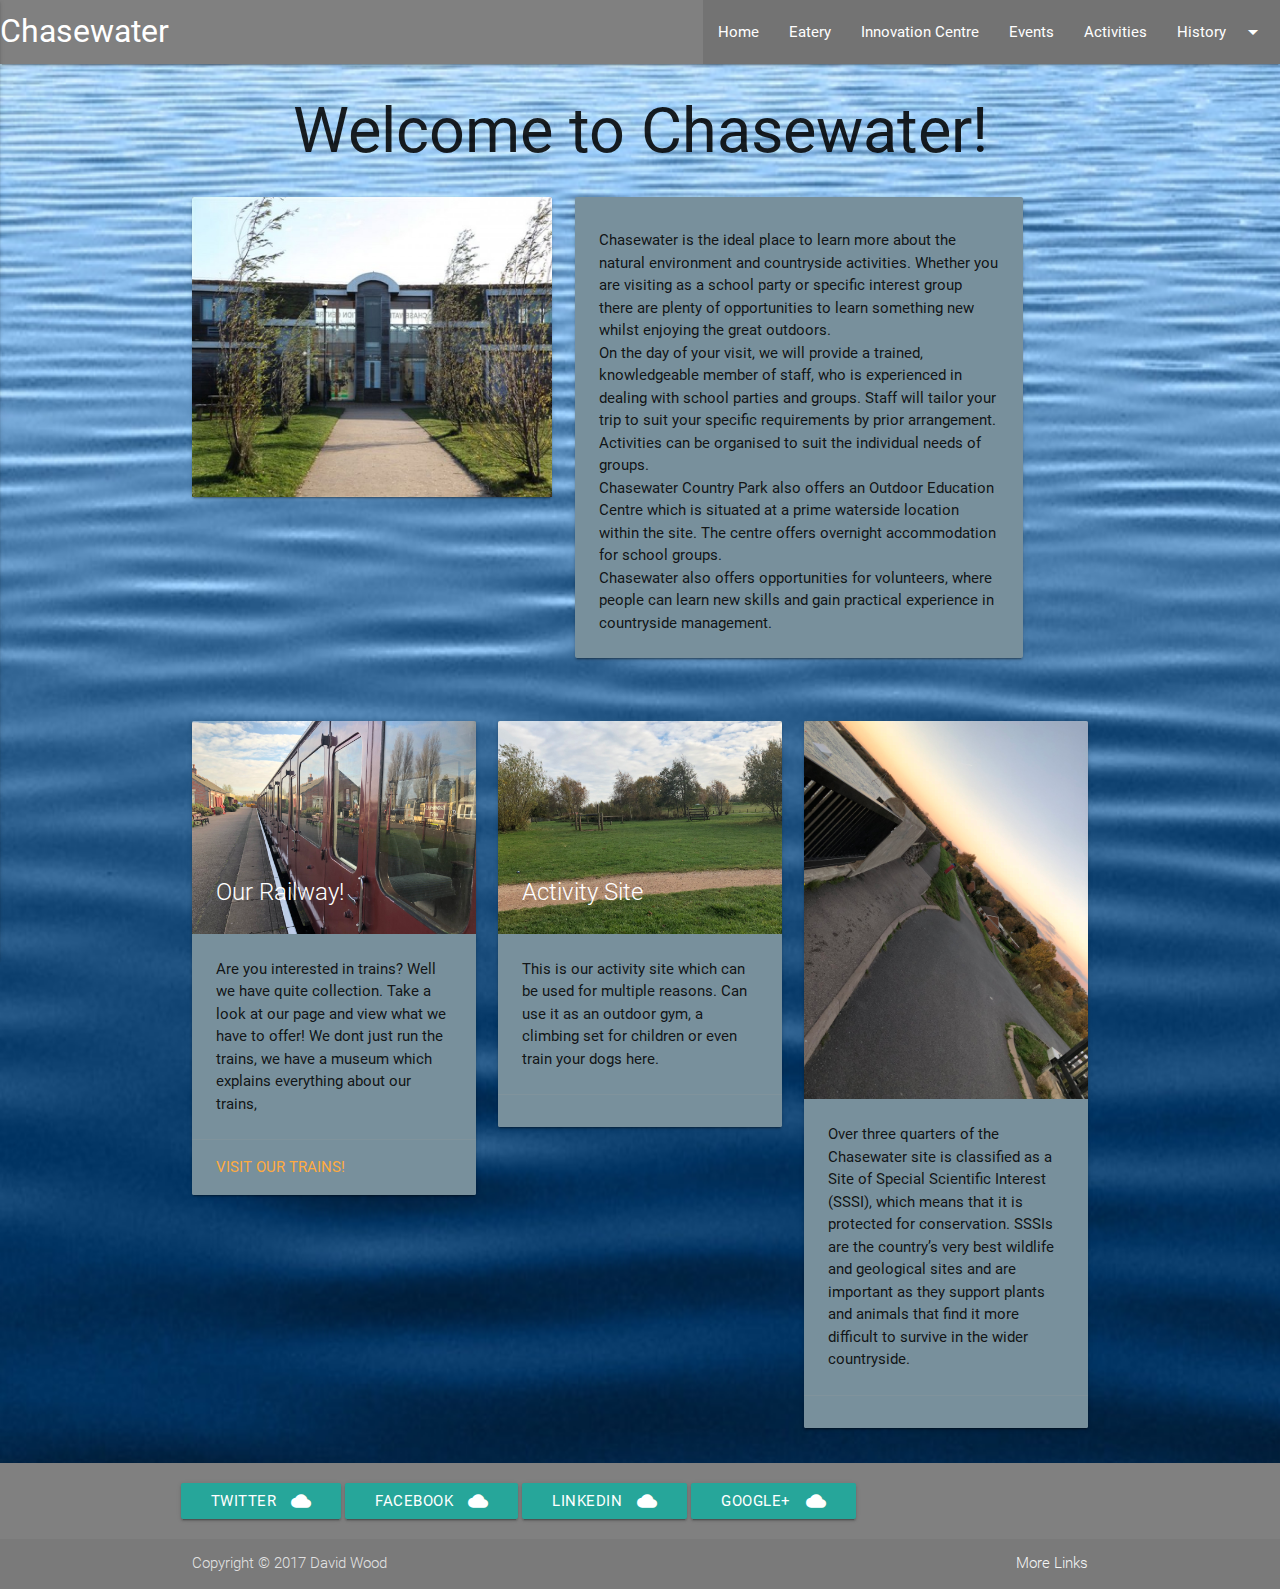
<file: index.html>
<!DOCTYPE html>
  <html>
    <head>
      <!--Import Google Icon Font-->
      <link href="https://fonts.googleapis.com/icon?family=Material+Icons" rel="stylesheet">
      <!--Import materialize.css-->
      <link type="text/css" rel="stylesheet" href="css/materialize.min.css"  media="screen,projection"/>
           <!--Import jQuery before materialize.js-->
      <script type="text/javascript" src="https://code.jquery.com/jquery-3.2.1.min.js"></script>
      <script type="text/javascript" src="js/materialize.min.js"></script>

      <!--Let browser know website is optimized for mobile-->
      <meta name="viewport" content="width=device-width, initial-scale=1.0"/>
    </head>
      
      <!--nav bar-->
      <div class="navbar-static">
      <nav>
    <div class="nav-wrapper" style="background-color: grey">
      <a href="#" class="brand-logo">Chasewater</a>
    <a href="#" data-activates="mobile-demo" class="button-collapse"><i class="material-icons">menu</i></a>
      <ul id="nav-mobile" class="right hide-on-med-and-down">
        <li class="active"><a href="index.html">Home</a></li>
        <li class="active"><a href="Eatery.html">Eatery</a></li>
        <li class="active"><a href="innoCentre.html">Innovation Centre</a></li>
        <li class="active"><a href="events.html">Events</a></li>
        <li class="active"><a href="activites.html">Activities</a></li>
                <li class="active"><a class="dropdown-button" data-activates="dropdown">History<i class="material-icons right">arrow_drop_down</i></a></li>
                <ul id="dropdown" class="dropdown-content">
                <li><a href="Mining.html">Mining Heritage</a></li>
                <li class="divider"></li>
                <li><a href="canals.html">Canals</a></li>
                <li class="divider"></li>
                <li><a href="Railway.html">Railway</a></li>
                </ul>
      </ul>
        
        <ul class="side-nav" id="mobile-demo">
        <li class="active"><a href="index.html">Home</a></li>
        <li class="active"><a href="Eatery.html">Eatery</a></li>
        <li class="active"><a href="innoCentre.html">Innovation Centre</a></li>
        <li class="active"><a href="events.html">Events</a></li>
        <li class="active"><a href="activites.html">Activities</a></li>
                <li class="active"><a class="dropdown-button" data-activates="dropdown1">History<i class="material-icons right">arrow_drop_down</i></a></li>
                <ul id="dropdown1" class="dropdown-content">
                <li><a href="Mining.html">Mining Heritage</a></li>
                <li class="divider"></li>
                <li><a href="canals.html">Canals</a></li>
                <li class="divider"></li>
                <li><a href="Railway.html">Railway</a></li>
                </ul>
      </ul>
    </div>        
  </nav>
 </div>     
         <style> 
      
         body { background-image: url(assets/Background.png);
                background-size: 2300px 1500px;
                background-repeat: no-repeat;
                background-attachment: fixed;
         }
      
      </style>
      
      <!--nav bar end-->
      

    <body>
        <div class="container"> 
        <title> Chasewater </title>
        <h1 class="center-align"> Welcome to Chasewater!</h1>
            
            <!-- image card 0-->
        <div class="row">
        <div class="col s6 m5">
          <div class="card blue-grey lighten-1">
            <div class="card-image">
              <img src="assets/inocentre.jpg" width="250" height="300">
            </div>
          </div>
        </div>
            
        <div class="row">
            <div class="col s6">
                <div class="card blue-grey lighten-1">
                    <div class="card-content">
                        <span class="card-title"></span>
                        <p>Chasewater is the ideal place to learn more about the natural environment and countryside activities. Whether you are visiting as a school party or specific interest group there are plenty of opportunities to learn something new whilst enjoying the great outdoors.
                        <br>
                        On the day of your visit, we will provide a trained, knowledgeable member of staff, who is experienced in dealing with school parties and groups. Staff will tailor your trip to suit your specific requirements by prior arrangement. Activities can be organised to suit the individual needs of groups.
                        <br>
                        Chasewater Country Park also offers an Outdoor Education Centre which is situated at a prime waterside location within the site. The centre offers overnight accommodation for school groups.
                        <br>
                        Chasewater also offers opportunities for volunteers, where people can learn new skills and gain practical experience in countryside management.</p>
                    </div>
                </div>
            </div>    
        </div>
            
      </div>
            
        <!-- image card 1 -->
        <div class="row">
        <div class="col m4">
          <div class="card blue-grey lighten-1">
            <div class="card-image">
              <img src="assets/Train1.jpg">
              <span class="card-title">Our Railway!</span>
            </div>
            <div class="card-content">
              <p>Are you interested in trains? Well we have quite collection. Take a look at our page and view what we have to offer! We dont just run the trains, we have a museum which explains everything about our trains,</p>
            </div>
            <div class="card-action">
              <a href="Railway.html">Visit our trains!</a>
            </div>
          </div>
        </div>
      
            
    <!-- image card 2 -->
        
        <div class="col m4">
          <div class="card blue-grey lighten-1">
            <div class="card-image">
              <img src="assets/ActivitySet.jpg">
              <span class="card-title">Activity Site</span>
            </div>
            <div class="card-content">
              <p>This is our activity site which can be used for multiple reasons. Can use it as an outdoor gym, a climbing set for children or even train your dogs here.</p>
            </div>
            <div class="card-action">
            </div>
          </div>
        </div>
            
            <!-- image card 3 -->
        
        <div class="col m4">
          <div class="card blue-grey lighten-1">
            <div class="card-image">
              <img src="assets/CWStretch.jpg">
            </div>
            <div class="card-content">
              <p>Over three quarters of the Chasewater site is classified as a Site of Special Scientific Interest (SSSI), which means that it is protected for conservation. SSSIs are the country’s very best wildlife and geological sites and are important as they support plants and animals that find it more difficult to survive in the wider countryside.</p>
            </div>
            <div class="card-action">
            </div>
          </div>
        </div>
        
      </div>
        
    </div>
    </body>
      
    <!-- JS for side nav -->
      <script>
        $(document).ready(function(){
            $('.button-collapse').sideNav({
                draggable: true
            ,});
        });
    </script>
      
      <!--footer-->
      <footer class="page-footer" style="background-color: grey">
          <div class="container">
            <div class="row">
                <!--twiiter-->
                <a class="waves-effect waves-light btn" href="https://www.twitter.com" target="_blank"><i class="material-icons right">cloud</i>Twitter</a>
                <a class="waves-effect waves-light btn" href="https://www.facebook.com" target="_blank"><i class="material-icons right">cloud</i>Facebook</a>
                <a class="waves-effect waves-light btn" href="https://www.linkedin.com" target="_blank"><i class="material-icons right">cloud</i>LinkedIn</a>
                <a class="waves-effect waves-light btn" href="https://www.google.com" target="_blank"><i class="material-icons right">cloud</i>Google+</a>
            </div>
          </div>
          <div class="footer-copyright">
            <div class="container">
            Copyright © 2017 David Wood
            <a class="grey-text text-lighten-4 right" href="#!">More Links</a>
            </div>
          </div>
        </footer>
      
          </html>
</file>
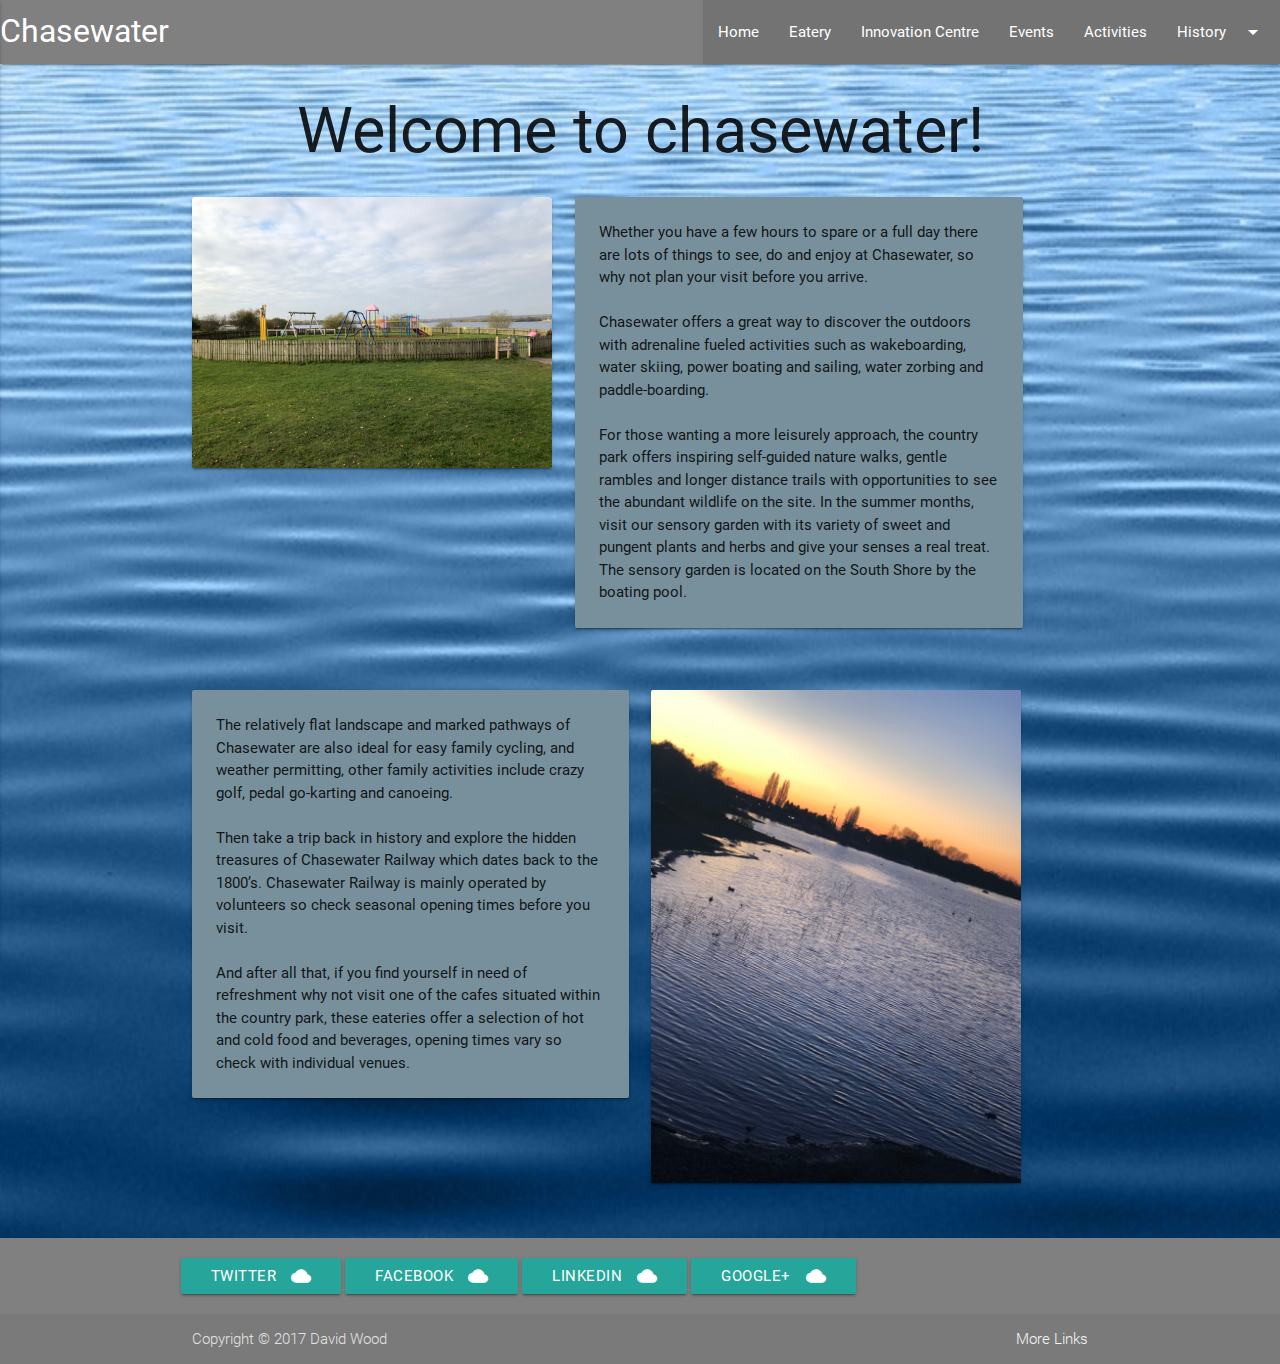
<file: activites.html>
<!DOCTYPE html>
  <html>
    <head>
      <!--Import Google Icon Font-->
      <link href="https://fonts.googleapis.com/icon?family=Material+Icons" rel="stylesheet">
      <!--Import materialize.css-->
      <link type="text/css" rel="stylesheet" href="css/materialize.min.css"  media="screen,projection"/>

      <!--Let browser know website is optimized for mobile-->
      <meta name="viewport" content="width=device-width, initial-scale=1.0"/>
    </head>
      
      <!--nav bar-->
      <div class="navbar-static">
      <nav>
    <div class="nav-wrapper" style="background-color: grey">
      <a href="#" class="brand-logo">Chasewater</a>
    <a href="#" data-activates="mobile-demo" class="button-collapse"><i class="material-icons">menu</i></a>
      <ul id="nav-mobile" class="right hide-on-med-and-down">
        <li class="active"><a href="index.html">Home</a></li>
        <li class="active"><a href="Eatery.html">Eatery</a></li>
        <li class="active"><a href="innoCentre.html">Innovation Centre</a></li>
        <li class="active"><a href="events.html">Events</a></li>
        <li class="active"><a href="activites.html">Activities</a></li>
                <li class="active"><a class="dropdown-button" data-activates="dropdown">History<i class="material-icons right">arrow_drop_down</i></a></li>
                <ul id="dropdown" class="dropdown-content">
                <li><a href="Mining.html">Mining Heritage</a></li>
                <li class="divider"></li>
                <li><a href="canals.html">Canals</a></li>
                <li class="divider"></li>
                <li><a href="Railway.html">Railway</a></li>
                </ul>
      </ul>
        
        <ul class="side-nav" id="mobile-demo">
        <li class="active"><a href="index.html">Home</a></li>
        <li class="active"><a href="Eatery.html">Eatery</a></li>
        <li class="active"><a href="innoCentre.html">Innovation Centre</a></li>
        <li class="active"><a href="events.html">Events</a></li>
        <li class="active"><a href="activites.html">Activities</a></li>
                <li class="active"><a class="dropdown-button" data-activates="dropdown1">History<i class="material-icons right">arrow_drop_down</i></a></li>
                <ul id="dropdown1" class="dropdown-content">
                <li><a href="Mining.html">Mining Heritage</a></li>
                <li class="divider"></li>
                <li><a href="canals.html">Canals</a></li>
                <li class="divider"></li>
                <li><a href="Railway.html">Railway</a></li>
                </ul>
      </ul>
    </div>        
  </nav>
 </div>
      
      <!--nav bar end-->
      
    <style> 
      
         body { background-image: url(assets/Background.png);
                background-size: 2300px 1500px;
                background-repeat: no-repeat;
                background-attachment: fixed;
         }
      
      </style>          



    <body>
        <div class="container"> 
      <!--Import jQuery before materialize.js-->
      <script type="text/javascript" src="https://code.jquery.com/jquery-3.2.1.min.js"></script>
      <script type="text/javascript" src="js/materialize.min.js"></script>
        <title> Chasewater </title>
        <h1 class="center-align"> Welcome to chasewater!</h1>
        <!-- card 1 -->
        <div class="row">
        <div class="col s5 m5">
          <div class="card blue-grey lighten-1">
            <div class="card-image">
              <img src="assets/Park.jpg">
            </div>
          </div>
        </div>
            
        <div class="row">
            <div class="col s6">
                <div class="card blue-grey lighten-1">
                    <div class="card-content">
                        <p>Whether you have a few hours to spare or a full day there are lots of things to see, do and enjoy at Chasewater, so why not plan your visit before you arrive.
                        <br>
                        <br>
                        Chasewater offers a great way to discover the outdoors with adrenaline fueled activities such as wakeboarding, water skiing, power boating and sailing, water zorbing and paddle-boarding.
                        <br>
                        <br>
                        For those wanting a more leisurely approach, the country park offers inspiring self-guided nature walks, gentle rambles and longer distance trails with opportunities to see the abundant wildlife on the site. In the summer months, visit our sensory garden with its variety of sweet and pungent plants and herbs and give your senses a real treat. The sensory garden is located on the South Shore by the boating pool.</p>
                    </div>
                </div>
            </div>    
        </div>
            
      </div>
        
    <!-- card 2 -->
        <div class="row">
            <div class="col s6">
                <div class="card blue-grey lighten-1">
                    <div class="card-content">
                        <p>The relatively flat landscape and marked pathways of Chasewater are also ideal for easy family cycling, and weather permitting, other family activities include crazy golf, pedal go-karting and canoeing.
                        <br>
                        <br>
                        Then take a trip back in history and explore the hidden treasures of Chasewater Railway which dates back to the 1800’s. Chasewater Railway is mainly operated by volunteers so check seasonal opening times before you visit.
                        <br>
                        <br>
                        And after all that, if you find yourself in need of refreshment why not visit one of the cafes situated within the country park, these eateries offer a selection of hot and cold food and beverages, opening times vary so check  with individual venues.</p>
                    </div>
                </div>
            </div>   
            <div class="row">
                    <div class="col s5 m5">
                        <div class="card blue-grey lighten-1">
                            <div class="card-image">
                                <img src="assets/Mainp.jpg">
                            </div>
                        </div>
                    </div>
            </div>
            
      </div>
        
    </div>
    </body>
          <!-- JS for side nav -->
      <script>
        $(document).ready(function(){
            $('.button-collapse').sideNav({
                draggable: true
            ,});
        });
    </script>
      
         <!--footer-->
      <footer class="page-footer" style="background-color: grey">
          <div class="container">
            <div class="row">
                <!--twiiter-->
                <a class="waves-effect waves-light btn" href="www.twitter.com" target="_blank"><i class="material-icons right">cloud</i>Twitter</a>
                <a class="waves-effect waves-light btn" href="www.twitter.com" target="_blank"><i class="material-icons right">cloud</i>Facebook</a>
                <a class="waves-effect waves-light btn" href="www.twitter.com" target="_blank"><i class="material-icons right">cloud</i>LinkedIn</a>
                <a class="waves-effect waves-light btn" href="www.twitter.com" target="_blank"><i class="material-icons right">cloud</i>Google+</a>
            </div>
          </div>
          <div class="footer-copyright">
            <div class="container">
            Copyright © 2017 David Wood
            <a class="grey-text text-lighten-4 right" href="#!">More Links</a>
            </div>
          </div>
        </footer>
      
          </html>
</file>
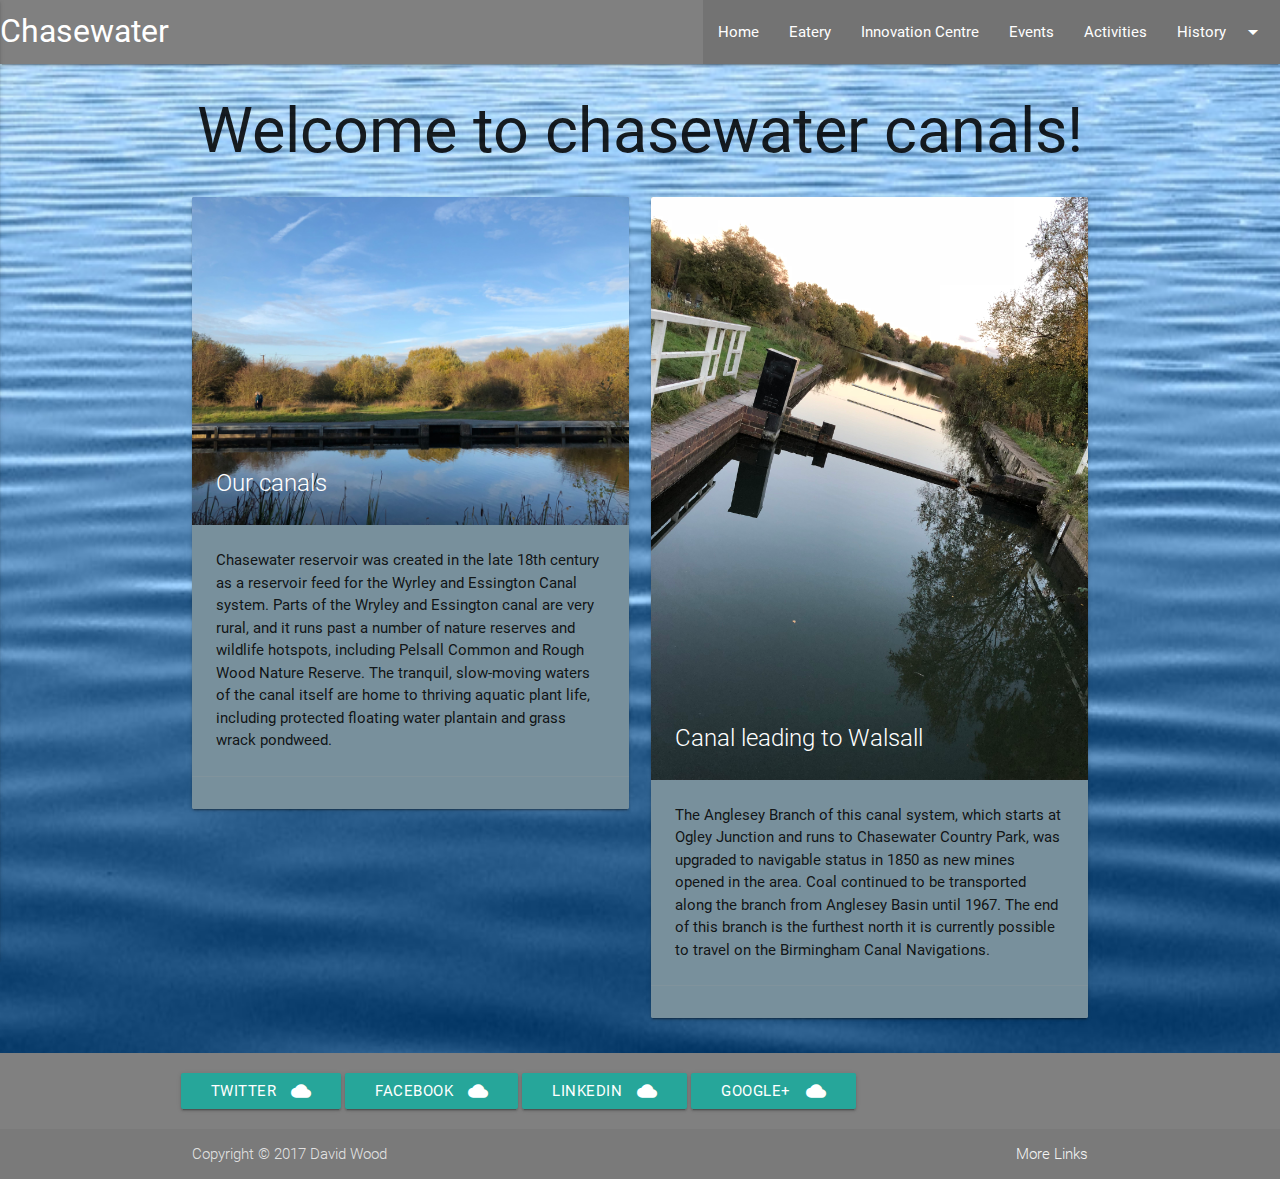
<file: canals.html>
<!DOCTYPE html>
  <html>
    <head>
      <!--Import Google Icon Font-->
      <link href="https://fonts.googleapis.com/icon?family=Material+Icons" rel="stylesheet">
      <!--Import materialize.css-->
      <link type="text/css" rel="stylesheet" href="css/materialize.min.css"  media="screen,projection"/>

      <!--Let browser know website is optimized for mobile-->
      <meta name="viewport" content="width=device-width, initial-scale=1.0"/>
    </head>
      
      <!--nav bar-->
      <div class="navbar-static">
      <nav>
    <div class="nav-wrapper" style="background-color: grey">
      <a href="#" class="brand-logo">Chasewater</a>
    <a href="#" data-activates="mobile-demo" class="button-collapse"><i class="material-icons">menu</i></a>
      <ul id="nav-mobile" class="right hide-on-med-and-down">
        <li class="active"><a href="index.html">Home</a></li>
        <li class="active"><a href="Eatery.html">Eatery</a></li>
        <li class="active"><a href="innoCentre.html">Innovation Centre</a></li>
        <li class="active"><a href="events.html">Events</a></li>
        <li class="active"><a href="activites.html">Activities</a></li>
                <li class="active"><a class="dropdown-button" data-activates="dropdown">History<i class="material-icons right">arrow_drop_down</i></a></li>
                <ul id="dropdown" class="dropdown-content">
                <li><a href="Mining.html">Mining Heritage</a></li>
                <li class="divider"></li>
                <li><a href="canals.html">Canals</a></li>
                <li class="divider"></li>
                <li><a href="Railway.html">Railway</a></li>
                </ul>
      </ul>
        
        <ul class="side-nav" id="mobile-demo">
        <li class="active"><a href="index.html">Home</a></li>
        <li class="active"><a href="Eatery.html">Eatery</a></li>
        <li class="active"><a href="innoCentre.html">Innovation Centre</a></li>
        <li class="active"><a href="events.html">Events</a></li>
        <li class="active"><a href="activites.html">Activities</a></li>
                <li class="active"><a class="dropdown-button" data-activates="dropdown1">History<i class="material-icons right">arrow_drop_down</i></a></li>
                <ul id="dropdown1" class="dropdown-content">
                <li><a href="Mining.html">Mining Heritage</a></li>
                <li class="divider"></li>
                <li><a href="canals.html">Canals</a></li>
                <li class="divider"></li>
                <li><a href="Railway.html">Railway</a></li>
                </ul>
      </ul>
    </div>        
  </nav>
 </div>
      
      
      <!--nav bar end-->
      
    <style> 
      
         body { background-image: url(assets/Background.png);
                background-size: 2300px 1500px;
                background-repeat: no-repeat;
                background-attachment: fixed;
         }
      
      </style>
          
          
    <body>
        <div class="container"> 
      <!--Import jQuery before materialize.js-->
      <script type="text/javascript" src="https://code.jquery.com/jquery-3.2.1.min.js"></script>
      <script type="text/javascript" src="js/materialize.min.js"></script>
        <title> Chasewater </title>
        <h1 class="center-align"> Welcome to chasewater canals!</h1>
        <!-- image card 1 -->
        <div class="row">
        <div class="col m6">
          <div class="card blue-grey lighten-1">
            <div class="card-image">
              <img src="assets/Canal6.jpg">
              <span class="card-title">Our canals</span>
            </div>
            <div class="card-content">
              <p>Chasewater reservoir was created in the late 18th century as a reservoir feed for the Wyrley and Essington Canal system. Parts of the Wryley and Essington canal are very rural, and it runs past a number of nature reserves and wildlife hotspots, including Pelsall Common and Rough Wood Nature Reserve. The tranquil, slow-moving waters of the canal itself are home to thriving aquatic plant life, including protected floating water plantain and grass wrack pondweed.
                </p>
            </div>
            <div class="card-action">
            </div>
          </div>
        </div>
      
            
    <!-- image card 2 -->
        
        <div class="col m6">
          <div class="card blue-grey lighten-1">
            <div class="card-image">
              <img src="assets/Canal%203.jpg">
              <span class="card-title">Canal leading to Walsall</span>
            </div>
            <div class="card-content">
              <p>The  Anglesey Branch of this canal system, which starts at Ogley Junction and runs to Chasewater Country Park, was upgraded to navigable status in 1850 as new mines opened in the area. Coal continued to be transported along the branch from Anglesey Basin until 1967. The end of this branch is the furthest north it is currently possible to travel on the Birmingham Canal Navigations.</p>
            </div>
            <div class="card-action">
            </div>
          </div>
        </div>
      </div>
        
    </div>
    </body>
          <!-- JS for side nav -->
      <script>
        $(document).ready(function(){
            $('.button-collapse').sideNav({
                draggable: true
            ,});
        });
    </script>
      
   <!--footer-->
      <footer class="page-footer" style="background-color: grey">
          <div class="container">
            <div class="row">
                <!--twiiter-->
                <a class="waves-effect waves-light btn" href="www.twitter.com" target="_blank"><i class="material-icons right">cloud</i>Twitter</a>
                <a class="waves-effect waves-light btn" href="www.twitter.com" target="_blank"><i class="material-icons right">cloud</i>Facebook</a>
                <a class="waves-effect waves-light btn" href="www.twitter.com" target="_blank"><i class="material-icons right">cloud</i>LinkedIn</a>
                <a class="waves-effect waves-light btn" href="www.twitter.com" target="_blank"><i class="material-icons right">cloud</i>Google+</a>
            </div>
          </div>
          <div class="footer-copyright">
            <div class="container">
            Copyright © 2017 David Wood
            <a class="grey-text text-lighten-4 right" href="#!">More Links</a>
            </div>
          </div>
        </footer>
      
          </html>
</file>
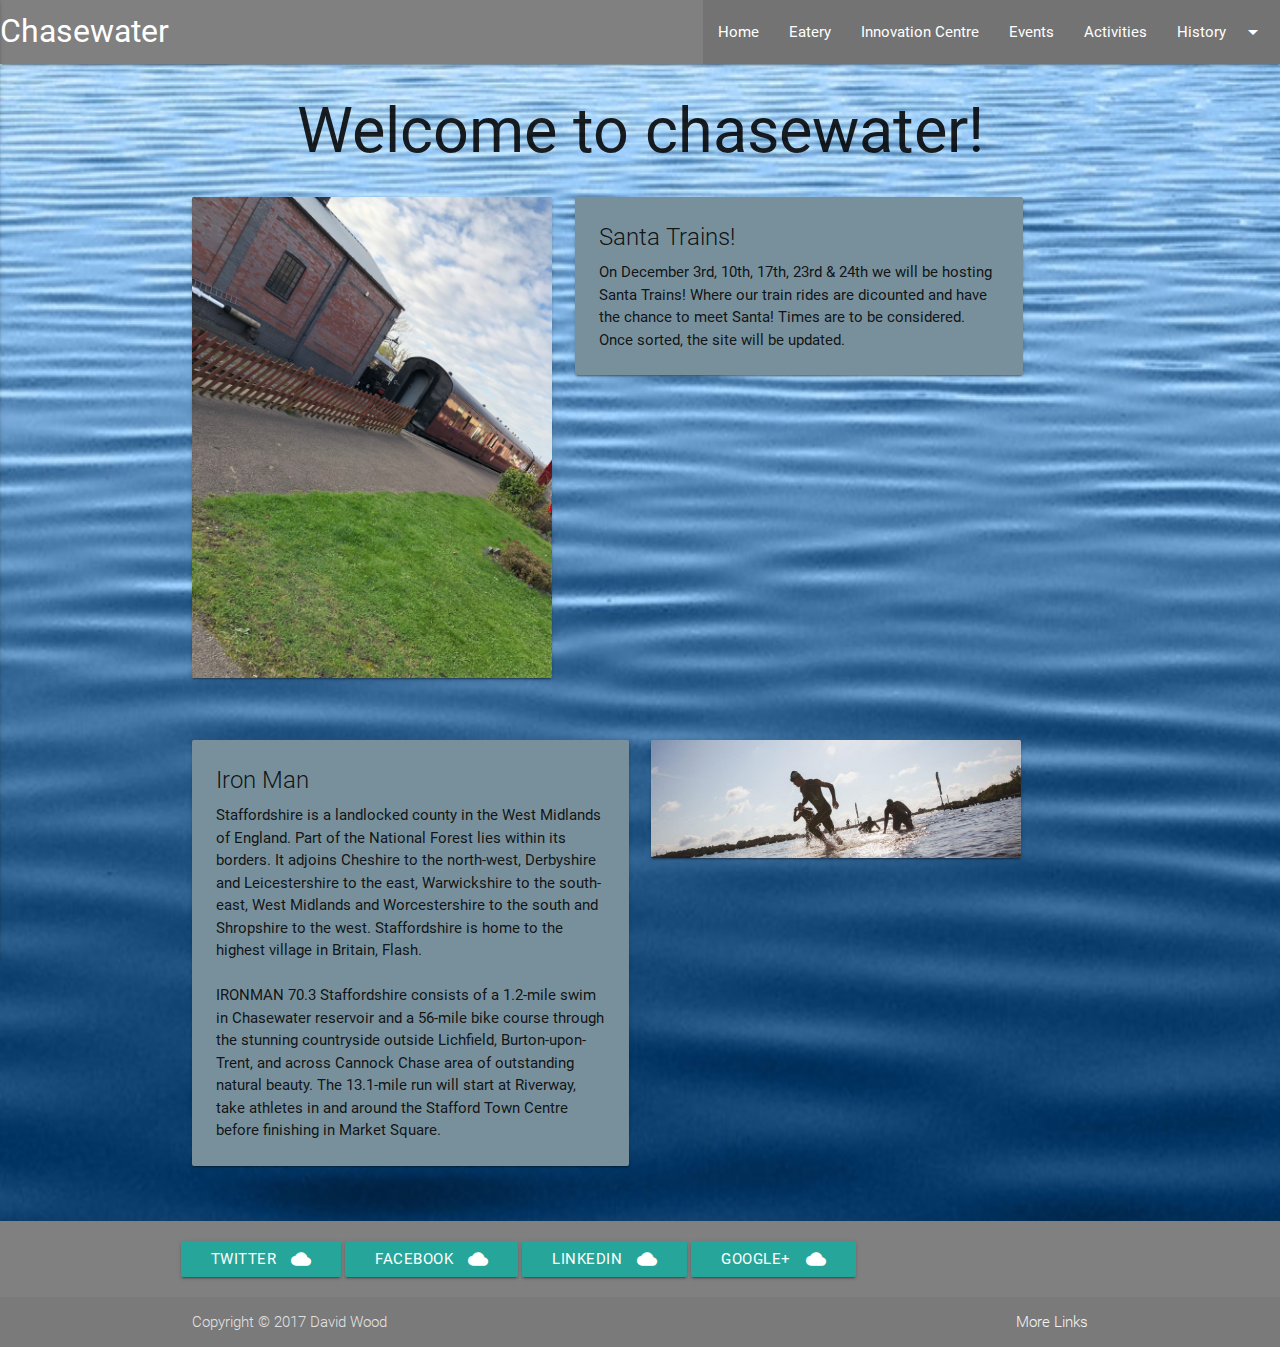
<file: events.html>
<!DOCTYPE html>
  <html>
    <head>
      <!--Import Google Icon Font-->
      <link href="https://fonts.googleapis.com/icon?family=Material+Icons" rel="stylesheet">
      <!--Import materialize.css-->
      <link type="text/css" rel="stylesheet" href="css/materialize.min.css"  media="screen,projection"/>

      <!--Let browser know website is optimized for mobile-->
      <meta name="viewport" content="width=device-width, initial-scale=1.0"/>
    </head>
      
      <!--nav bar-->
      <div class="navbar-static">
      <nav>
    <div class="nav-wrapper" style="background-color: grey">
      <a href="#" class="brand-logo">Chasewater</a>
    <a href="#" data-activates="mobile-demo" class="button-collapse"><i class="material-icons">menu</i></a>
      <ul id="nav-mobile" class="right hide-on-med-and-down">
        <li class="active"><a href="index.html">Home</a></li>
        <li class="active"><a href="Eatery.html">Eatery</a></li>
        <li class="active"><a href="innoCentre.html">Innovation Centre</a></li>
        <li class="active"><a href="events.html">Events</a></li>
        <li class="active"><a href="activites.html">Activities</a></li>
                <li class="active"><a class="dropdown-button" data-activates="dropdown">History<i class="material-icons right">arrow_drop_down</i></a></li>
                <ul id="dropdown" class="dropdown-content">
                <li><a href="Mining.html">Mining Heritage</a></li>
                <li class="divider"></li>
                <li><a href="canals.html">Canals</a></li>
                <li class="divider"></li>
                <li><a href="Railway.html">Railway</a></li>
                </ul>
      </ul>
        
        <ul class="side-nav" id="mobile-demo">
        <li class="active"><a href="index.html">Home</a></li>
        <li class="active"><a href="Eatery.html">Eatery</a></li>
        <li class="active"><a href="innoCentre.html">Innovation Centre</a></li>
        <li class="active"><a href="events.html">Events</a></li>
        <li class="active"><a href="activites.html">Activities</a></li>
                <li class="active"><a class="dropdown-button" data-activates="dropdown1">History<i class="material-icons right">arrow_drop_down</i></a></li>
                <ul id="dropdown1" class="dropdown-content">
                <li><a href="Mining.html">Mining Heritage</a></li>
                <li class="divider"></li>
                <li><a href="canals.html">Canals</a></li>
                <li class="divider"></li>
                <li><a href="Railway.html">Railway</a></li>
                </ul>
      </ul>
    </div>        
  </nav>
 </div>
      
      
      
      <!--nav bar end-->
      
    <style> 
      
         body { background-image: url(assets/Background.png);
                background-size: 2300px 1500px;
                background-repeat: no-repeat;
                background-attachment: fixed;
         }
      
      </style>
          
          
    <body>
        <div class="container"> 
      <!--Import jQuery before materialize.js-->
      <script type="text/javascript" src="https://code.jquery.com/jquery-3.2.1.min.js"></script>
      <script type="text/javascript" src="js/materialize.min.js"></script>
        <title> Chasewater </title>
        <h1 class="center-align"> Welcome to chasewater!</h1>
        <!-- card 1 -->
        <div class="row">
        <div class="col s5 m5">
          <div class="card blue-grey lighten-1">
            <div class="card-image">
              <img src="assets/Train.jpg">
            </div>
          </div>
        </div>
            
        <div class="row">
            <div class="col s6">
                <div class="card blue-grey lighten-1">
                    <div class="card-content">
                        <span class="card-title">Santa Trains!</span>
                        <p>On December 3rd, 10th, 17th, 23rd &amp; 24th we will be hosting Santa Trains! Where our train rides are dicounted and have the chance to meet Santa! Times are to be considered. Once sorted, the site will be updated.</p>
                    </div>
                </div>
            </div>    
        </div>
            
      </div>
        
    <!-- card 2 -->
        <div class="row">
            <div class="col s6">
                <div class="card blue-grey lighten-1">
                    <div class="card-content">
                        <span class="card-title">Iron Man</span>
                        <p>Staffordshire is a landlocked county in the West Midlands of England. Part of the National Forest lies within its borders. It adjoins Cheshire to the north-west, Derbyshire and Leicestershire to the east, Warwickshire to the south-east, West Midlands and Worcestershire to the south and Shropshire to the west. Staffordshire is home to the highest village in Britain, Flash.
                            <br>
                            <br>
                        IRONMAN 70.3 Staffordshire consists of a 1.2-mile swim in Chasewater reservoir and a 56-mile bike course through the stunning countryside outside Lichfield, Burton-upon-Trent, and across Cannock Chase area of outstanding natural beauty. The 13.1-mile run will start at Riverway, take athletes in and around the Stafford Town Centre before finishing in Market Square.</p>
                    </div>
                </div>
            </div>   
            <div class="row">
                    <div class="col s5 m5">
                        <div class="card blue-grey lighten-1">
                            <div class="card-image">
                                <img src="assets/ironman.jpg">
                            </div>
                        </div>
                    </div>
            </div>
            
      </div>        
            
    </div>
    </body>
          <!-- JS for side nav -->
      <script>
        $(document).ready(function(){
            $('.button-collapse').sideNav({
                draggable: true
            ,});
        });
    </script>
      
         <!--footer-->
      <footer class="page-footer" style="background-color: grey">
          <div class="container">
            <div class="row">
                <!--twiiter-->
                <a class="waves-effect waves-light btn" href="www.twitter.com" target="_blank"><i class="material-icons right">cloud</i>Twitter</a>
                <a class="waves-effect waves-light btn" href="www.twitter.com" target="_blank"><i class="material-icons right">cloud</i>Facebook</a>
                <a class="waves-effect waves-light btn" href="www.twitter.com" target="_blank"><i class="material-icons right">cloud</i>LinkedIn</a>
                <a class="waves-effect waves-light btn" href="www.twitter.com" target="_blank"><i class="material-icons right">cloud</i>Google+</a>
            </div>
          </div>
          <div class="footer-copyright">
            <div class="container">
            Copyright © 2017 David Wood
            <a class="grey-text text-lighten-4 right" href="#!">More Links</a>
            </div>
          </div>
        </footer>
      
          </html>
</file>
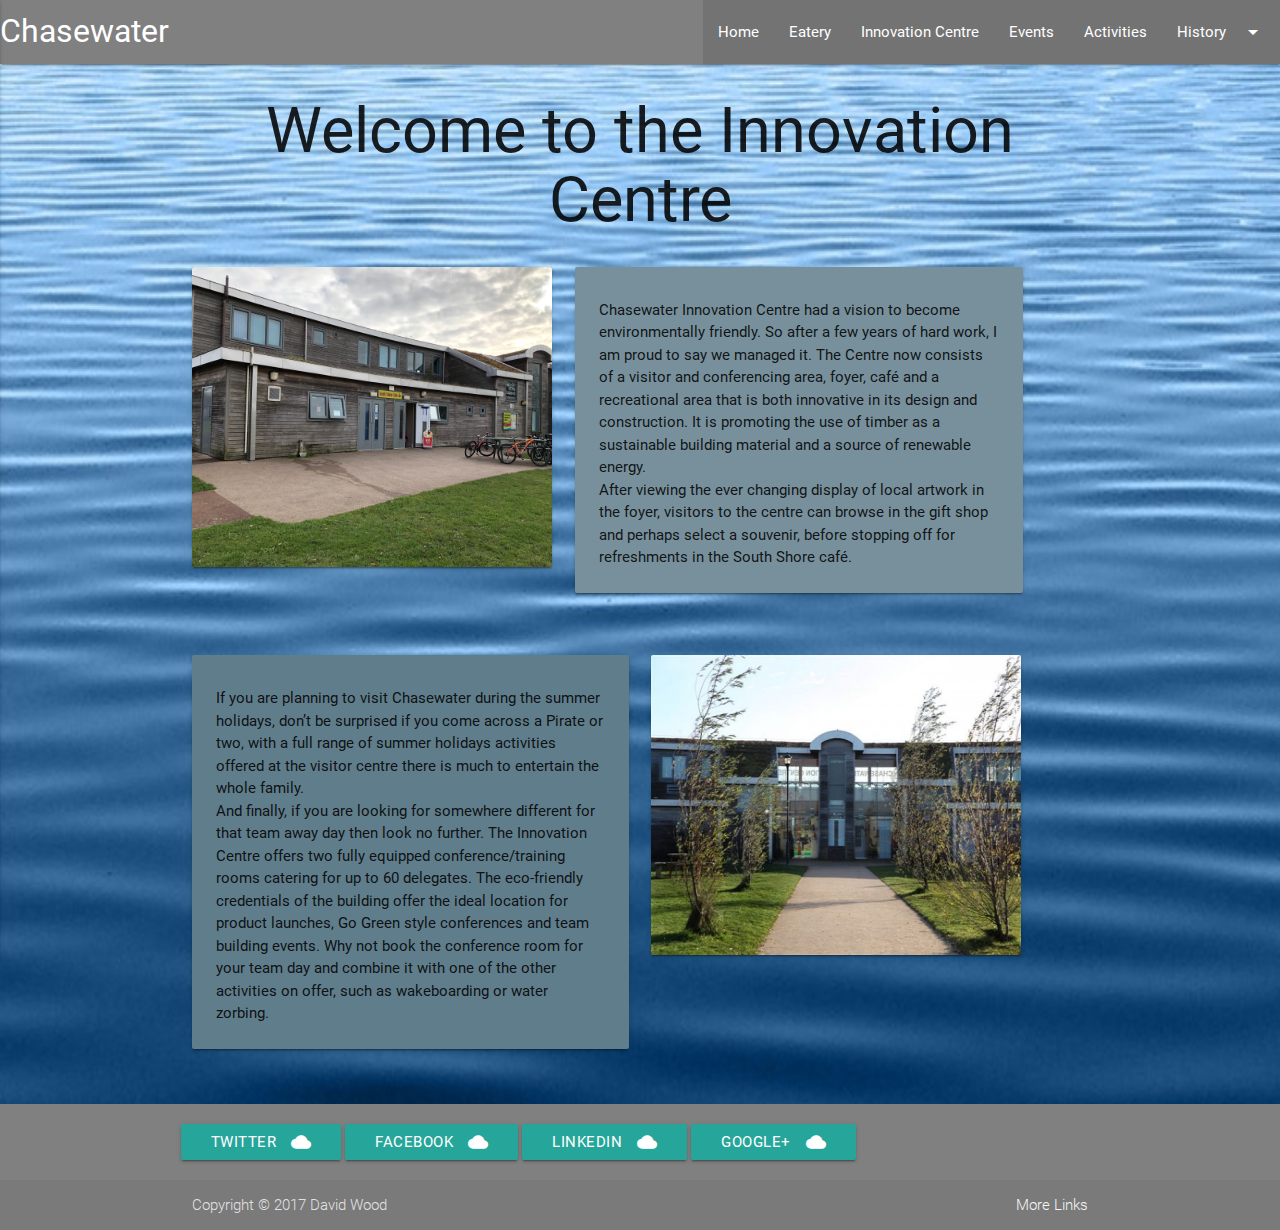
<file: innoCentre.html>
<!DOCTYPE html>
  <html>
    <head>
      <!--Import Google Icon Font-->
      <link href="https://fonts.googleapis.com/icon?family=Material+Icons" rel="stylesheet">
      <!--Import materialize.css-->
      <link type="text/css" rel="stylesheet" href="css/materialize.min.css"  media="screen,projection"/>

      <!--Let browser know website is optimized for mobile-->
      <meta name="viewport" content="width=device-width, initial-scale=1.0"/>
    </head>
      
      <!--nav bar-->
      <div class="navbar-static">
      <nav>
    <div class="nav-wrapper" style="background-color: grey">
      <a href="#" class="brand-logo">Chasewater</a>
    <a href="#" data-activates="mobile-demo" class="button-collapse"><i class="material-icons">menu</i></a>
      <ul id="nav-mobile" class="right hide-on-med-and-down">
        <li class="active"><a href="index.html">Home</a></li>
        <li class="active"><a href="Eatery.html">Eatery</a></li>
        <li class="active"><a href="innoCentre.html">Innovation Centre</a></li>
        <li class="active"><a href="events.html">Events</a></li>
        <li class="active"><a href="activites.html">Activities</a></li>
                <li class="active"><a class="dropdown-button" data-activates="dropdown">History<i class="material-icons right">arrow_drop_down</i></a></li>
                <ul id="dropdown" class="dropdown-content">
                <li><a href="Mining.html">Mining Heritage</a></li>
                <li class="divider"></li>
                <li><a href="canals.html">Canals</a></li>
                <li class="divider"></li>
                <li><a href="Railway.html">Railway</a></li>
                </ul>
      </ul>
        
        <ul class="side-nav" id="mobile-demo">
        <li class="active"><a href="index.html">Home</a></li>
        <li class="active"><a href="Eatery.html">Eatery</a></li>
        <li class="active"><a href="innoCentre.html">Innovation Centre</a></li>
        <li class="active"><a href="events.html">Events</a></li>
        <li class="active"><a href="activites.html">Activities</a></li>
                <li class="active"><a class="dropdown-button" data-activates="dropdown1">History<i class="material-icons right">arrow_drop_down</i></a></li>
                <ul id="dropdown1" class="dropdown-content">
                <li><a href="Mining.html">Mining Heritage</a></li>
                <li class="divider"></li>
                <li><a href="canals.html">Canals</a></li>
                <li class="divider"></li>
                <li><a href="Railway.html">Railway</a></li>
                </ul>
      </ul>
    </div>        
  </nav>
 </div>
      
      <!--nav bar end-->
      
    <style> 
      
         body { background-image: url(assets/Background.png);
                background-size: 2300px 1500px;
                background-repeat: no-repeat;
                background-attachment: fixed;
         }
      
      </style>        
          

    <body>
        <div class="container"> 
      <!--Import jQuery before materialize.js-->
      <script type="text/javascript" src="https://code.jquery.com/jquery-3.2.1.min.js"></script>
      <script type="text/javascript" src="js/materialize.min.js"></script>
        <title> Chasewater </title>
        <h1 class="center-align"> Welcome to the Innovation Centre</h1>

<!-- image card 1-->
        <div class="row">
        <div class="col s5 m5">
          <div class="card blue-grey lighten-1">
            <div class="card-image">
              <img src="assets/Innocentre.jpg" width="250" height="300">
            </div>
          </div>
        </div>
            
        <div class="row">
            <div class="col s6">
                <div class="card blue-grey lighten-1">
                    <div class="card-content">
                        <span class="card-title"></span>
                        <p>Chasewater Innovation Centre had a vision to become environmentally friendly. So after a few years of hard work, I am proud to say we managed it. The Centre now consists of a  visitor and conferencing area, foyer, café and a recreational area that is both innovative in its design and construction. It is promoting the use of timber as a sustainable building material and a source of renewable energy.
                        <br>
                            After viewing the ever changing display of local artwork in the foyer, visitors to the centre can browse in the gift shop and perhaps select a souvenir, before stopping off for refreshments in the South Shore café.</p>
                    </div>
                </div>
            </div>    
        </div>
            
      </div>
            
                <!-- card 2 -->
        <div class="row">
            <div class="col s6">
                <div class="card blue-grey">
                    <div class="card-content">
                        <span class="card-title"></span>
                        <p>If you are planning to visit Chasewater during the summer holidays, don’t be surprised if you come across a Pirate or two, with a full range of summer holidays activities offered at the visitor centre there is much to entertain the whole family.
                        <br>
                        And finally, if you are looking for somewhere different for that team away day then look no further. The Innovation Centre offers two fully equipped conference/training rooms catering for up to 60 delegates. The eco-friendly credentials of the building offer the ideal location for product launches, Go Green style conferences and team building events. Why not book the conference room for your team day and combine it with one of the other activities on offer, such as wakeboarding or water zorbing.</p>
                    </div>
                </div>
            </div>   
            <div class="row">
                    <div class="col s5 m5">
                        <div class="card blue-grey">
                            <div class="card-image">
                                <img src="assets/inocentre.jpg" width="250" height="300">
                            </div>
                        </div>
                    </div>
            </div>
            
      </div> 
        
        <!-- info site-->
        
    </div>
    </body>
          <!-- JS for side nav -->
      <script>
        $(document).ready(function(){
            $('.button-collapse').sideNav({
                draggable: true
            ,});
        });
    </script>
      
         <!--footer-->
      <footer class="page-footer" style="background-color: grey">
          <div class="container">
            <div class="row">
                <!--twiiter-->
                <a class="waves-effect waves-light btn" href="www.twitter.com" target="_blank"><i class="material-icons right">cloud</i>Twitter</a>
                <a class="waves-effect waves-light btn" href="www.twitter.com" target="_blank"><i class="material-icons right">cloud</i>Facebook</a>
                <a class="waves-effect waves-light btn" href="www.twitter.com" target="_blank"><i class="material-icons right">cloud</i>LinkedIn</a>
                <a class="waves-effect waves-light btn" href="www.twitter.com" target="_blank"><i class="material-icons right">cloud</i>Google+</a>
            </div>
          </div>
          <div class="footer-copyright">
            <div class="container">
            Copyright © 2017 David Wood
            <a class="grey-text text-lighten-4 right" href="#!">More Links</a>
            </div>
          </div>
        </footer>
          
          </html>
</file>
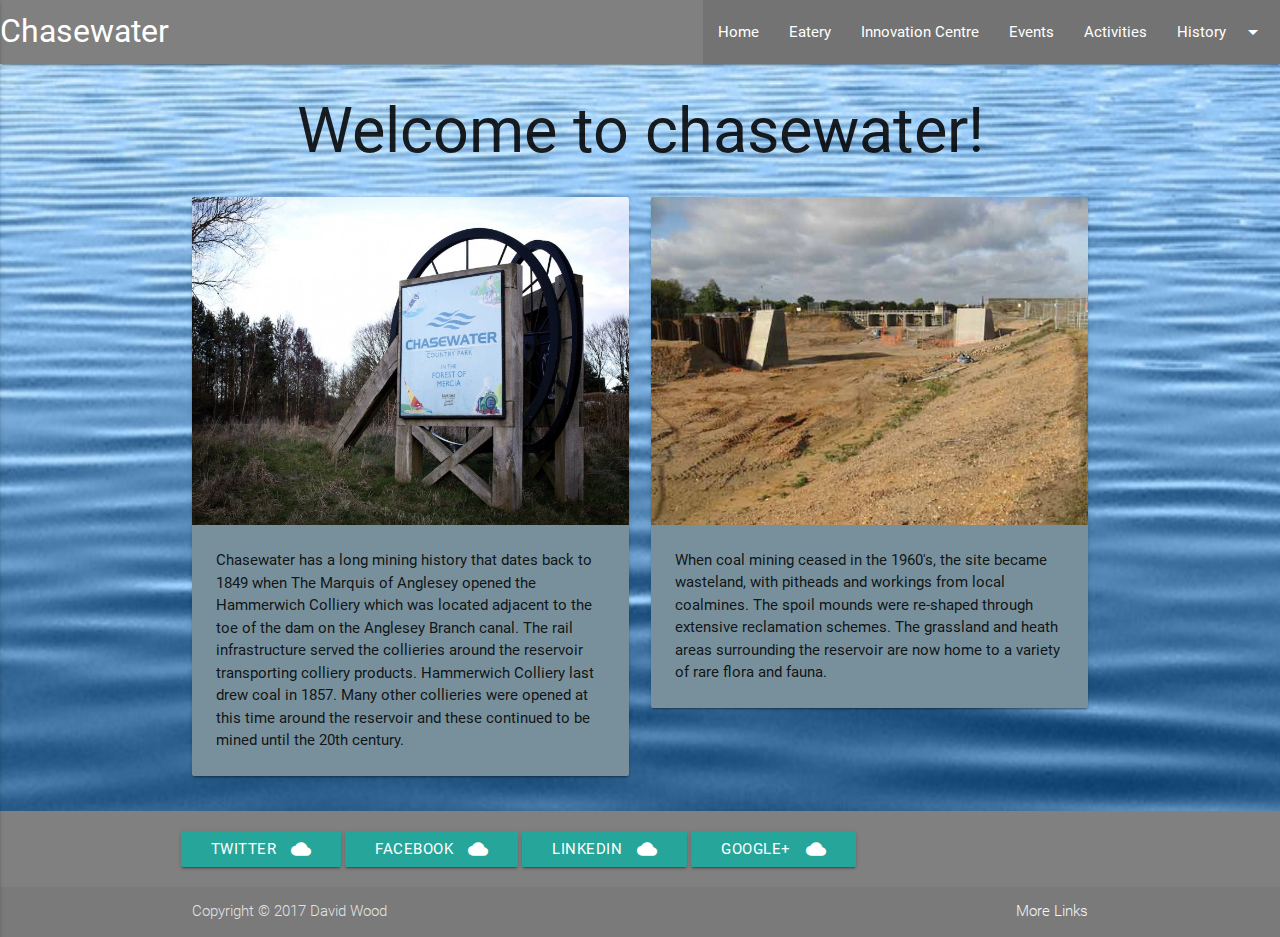
<file: Mining.html>
<!DOCTYPE html>
  <html>
    <head>
      <!--Import Google Icon Font-->
      <link href="https://fonts.googleapis.com/icon?family=Material+Icons" rel="stylesheet">
      <!--Import materialize.css-->
      <link type="text/css" rel="stylesheet" href="css/materialize.min.css"  media="screen,projection"/>

      <!--Let browser know website is optimized for mobile-->
      <meta name="viewport" content="width=device-width, initial-scale=1.0"/>
    </head>
      
      <!--nav bar-->
      <div class="navbar-static">
      <nav>
    <div class="nav-wrapper" style="background-color: grey">
      <a href="#" class="brand-logo">Chasewater</a>
    <a href="#" data-activates="mobile-demo" class="button-collapse"><i class="material-icons">menu</i></a>
      <ul id="nav-mobile" class="right hide-on-med-and-down">
        <li class="active"><a href="index.html">Home</a></li>
        <li class="active"><a href="Eatery.html">Eatery</a></li>
        <li class="active"><a href="innoCentre.html">Innovation Centre</a></li>
        <li class="active"><a href="events.html">Events</a></li>
        <li class="active"><a href="activites.html">Activities</a></li>
                <li class="active"><a class="dropdown-button" data-activates="dropdown">History<i class="material-icons right">arrow_drop_down</i></a></li>
                <ul id="dropdown" class="dropdown-content">
                <li><a href="Mining.html">Mining Heritage</a></li>
                <li class="divider"></li>
                <li><a href="canals.html">Canals</a></li>
                <li class="divider"></li>
                <li><a href="Railway.html">Railway</a></li>
                </ul>
      </ul>
        
        <ul class="side-nav" id="mobile-demo">
        <li class="active"><a href="index.html">Home</a></li>
        <li class="active"><a href="Eatery.html">Eatery</a></li>
        <li class="active"><a href="innoCentre.html">Innovation Centre</a></li>
        <li class="active"><a href="events.html">Events</a></li>
        <li class="active"><a href="activites.html">Activities</a></li>
                <li class="active"><a class="dropdown-button" data-activates="dropdown1">History<i class="material-icons right">arrow_drop_down</i></a></li>
                <ul id="dropdown1" class="dropdown-content">
                <li><a href="Mining.html">Mining Heritage</a></li>
                <li class="divider"></li>
                <li><a href="canals.html">Canals</a></li>
                <li class="divider"></li>
                <li><a href="Railway.html">Railway</a></li>
                </ul>
      </ul>
    </div>        
  </nav>
 </div>
      
      <!--nav bar end-->
      
    <style> 
      
         body { background-image: url(assets/Background.png);
                background-size: 2300px 1500px;
                background-repeat: no-repeat;
                background-attachment: fixed;
         }
      
      </style>
          

    <body>
        <div class="container"> 
      <!--Import jQuery before materialize.js-->
      <script type="text/javascript" src="https://code.jquery.com/jquery-3.2.1.min.js"></script>
      <script type="text/javascript" src="js/materialize.min.js"></script>
        <title> Chasewater </title>
        <h1 class="center-align"> Welcome to chasewater!</h1>
        <!-- image card 1 -->
        <div class="row">
        <div class="col m6">
          <div class="card blue-grey lighten-1">
            <div class="card-image">
              <img src="assets/mining.jpg">
            </div>
            <div class="card-content">
              <p>Chasewater has a long mining history that dates back to 1849 when The Marquis of Anglesey opened the Hammerwich Colliery which was located adjacent to the toe of the dam on the Anglesey Branch canal. The rail infrastructure served the collieries around the reservoir transporting colliery products. Hammerwich Colliery last drew coal in 1857. Many other collieries were opened at this time around the reservoir and these continued to be mined until the 20th century.
              </p>
            </div>
          </div>
        </div>
      
            
    <!-- image card 2 -->
        
        <div class="col m6">
          <div class="card blue-grey lighten-1">
            <div class="card-image">
              <img src="assets/Start.jpg">
            </div>
            <div class="card-content">
              <p>When coal mining ceased in the 1960's, the site became wasteland, with pitheads and workings from local coalmines. The spoil mounds were re-shaped through extensive reclamation schemes. The grassland and heath areas surrounding the reservoir are now home to a variety of rare flora and fauna.</p>
            </div>
          </div>
        </div>
      </div>
        
    </div>
    </body>
          <!-- JS for side nav -->
      <script>
        $(document).ready(function(){
            $('.button-collapse').sideNav({
                draggable: true
            ,});
        });
    </script>
      
         <!--footer-->
      <footer class="page-footer" style="background-color: grey">
          <div class="container">
            <div class="row">
                <!--twiiter-->
                <a class="waves-effect waves-light btn" href="www.twitter.com" target="_blank"><i class="material-icons right">cloud</i>Twitter</a>
                <a class="waves-effect waves-light btn" href="www.twitter.com" target="_blank"><i class="material-icons right">cloud</i>Facebook</a>
                <a class="waves-effect waves-light btn" href="www.twitter.com" target="_blank"><i class="material-icons right">cloud</i>LinkedIn</a>
                <a class="waves-effect waves-light btn" href="www.twitter.com" target="_blank"><i class="material-icons right">cloud</i>Google+</a>
            </div>
          </div>
          <div class="footer-copyright">
            <div class="container">
            Copyright © 2017 David Wood
            <a class="grey-text text-lighten-4 right" href="#!">More Links</a>
            </div>
          </div>
        </footer>
      
          </html>
</file>
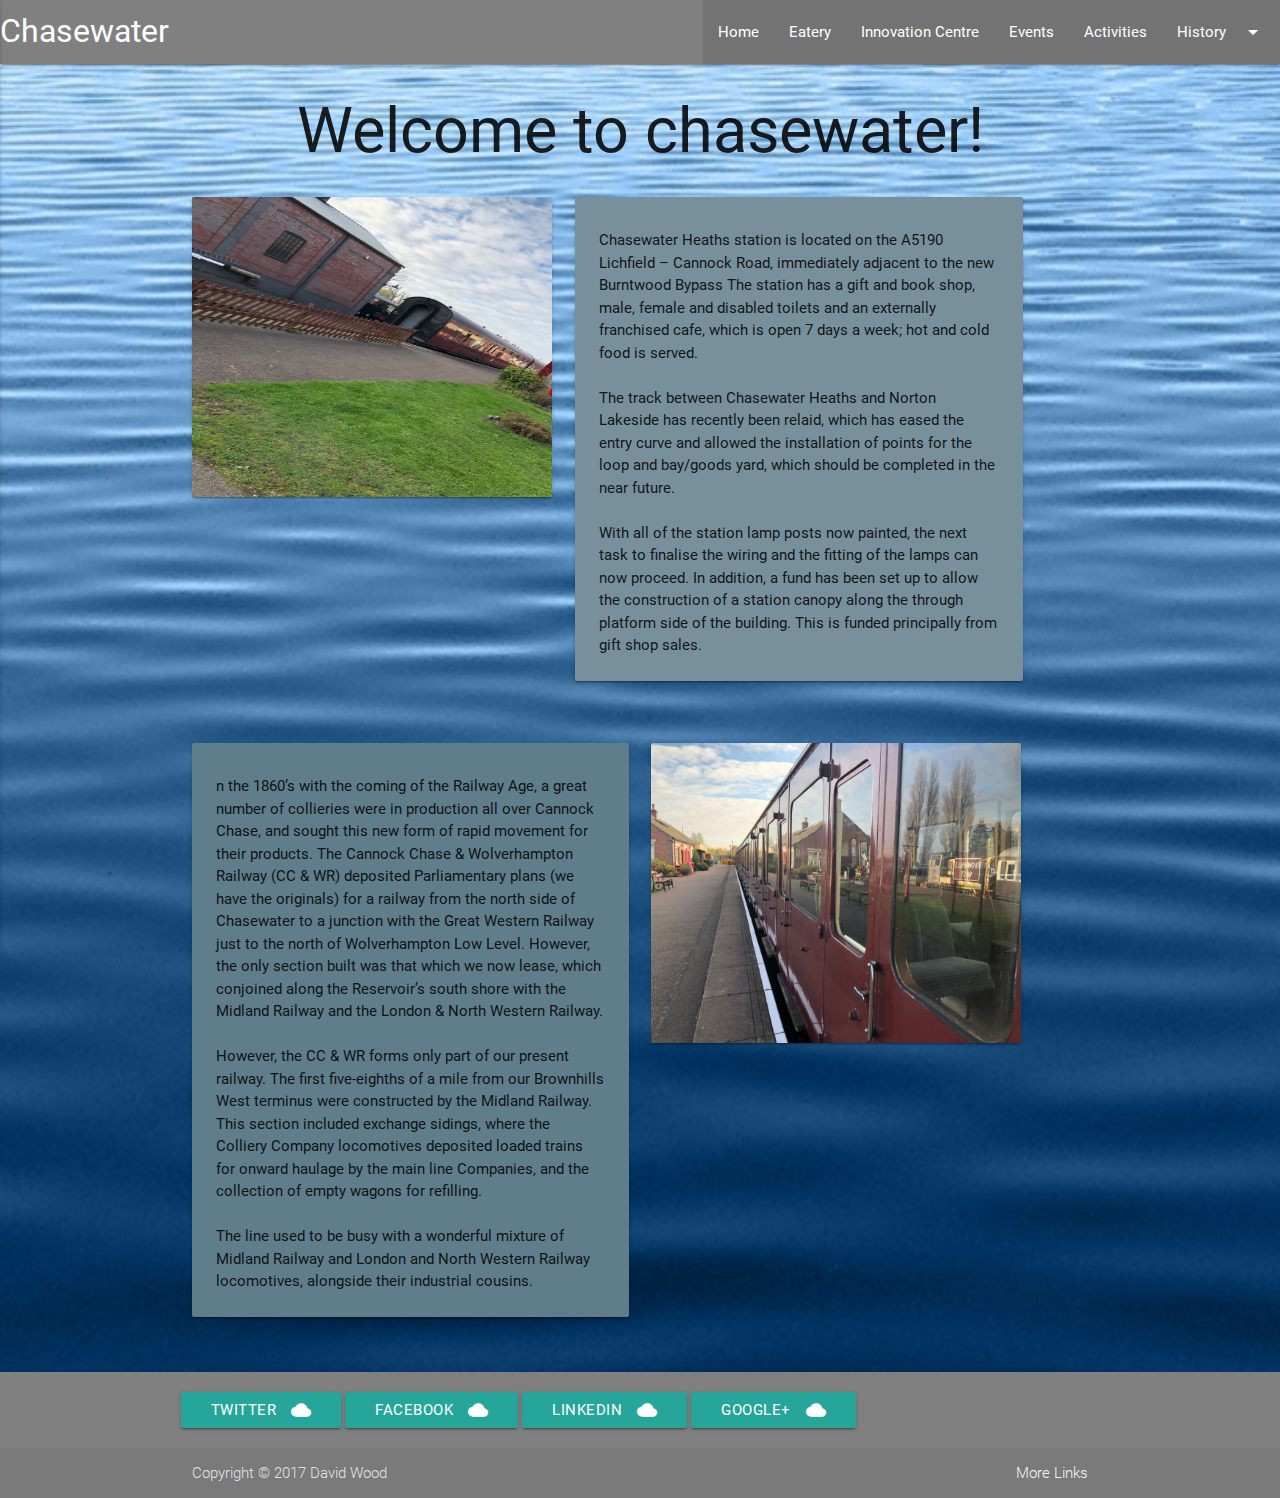
<file: Railway.html>
<!DOCTYPE html>
  <html>
    <head>
      <!--Import Google Icon Font-->
      <link href="https://fonts.googleapis.com/icon?family=Material+Icons" rel="stylesheet">
      <!--Import materialize.css-->
      <link type="text/css" rel="stylesheet" href="css/materialize.min.css"  media="screen,projection"/>

      <!--Let browser know website is optimized for mobile-->
      <meta name="viewport" content="width=device-width, initial-scale=1.0"/>
    </head>
      
      <!--nav bar-->
<div class="navbar-static">
      <nav>
    <div class="nav-wrapper" style="background-color: grey">
      <a href="#" class="brand-logo">Chasewater</a>
    <a href="#" data-activates="mobile-demo" class="button-collapse"><i class="material-icons">menu</i></a>
      <ul id="nav-mobile" class="right hide-on-med-and-down">
        <li class="active"><a href="index.html">Home</a></li>
        <li class="active"><a href="Eatery.html">Eatery</a></li>
        <li class="active"><a href="innoCentre.html">Innovation Centre</a></li>
        <li class="active"><a href="events.html">Events</a></li>
        <li class="active"><a href="activites.html">Activities</a></li>
                <li class="active"><a class="dropdown-button" data-activates="dropdown">History<i class="material-icons right">arrow_drop_down</i></a></li>
                <ul id="dropdown" class="dropdown-content">
                <li><a href="Mining.html">Mining Heritage</a></li>
                <li class="divider"></li>
                <li><a href="canals.html">Canals</a></li>
                <li class="divider"></li>
                <li><a href="Railway.html">Railway</a></li>
                </ul>
      </ul>
        
        <ul class="side-nav" id="mobile-demo">
        <li class="active"><a href="index.html">Home</a></li>
        <li class="active"><a href="Eatery.html">Eatery</a></li>
        <li class="active"><a href="innoCentre.html">Innovation Centre</a></li>
        <li class="active"><a href="events.html">Events</a></li>
        <li class="active"><a href="activites.html">Activities</a></li>
                <li class="active"><a class="dropdown-button" data-activates="dropdown1">History<i class="material-icons right">arrow_drop_down</i></a></li>
                <ul id="dropdown1" class="dropdown-content">
                <li><a href="Mining.html">Mining Heritage</a></li>
                <li class="divider"></li>
                <li><a href="canals.html">Canals</a></li>
                <li class="divider"></li>
                <li><a href="Railway.html">Railway</a></li>
                </ul>
      </ul>
    </div>        
  </nav>
 </div>
      
      <!--nav bar end-->
      
    <style> 
      
         body { background-image: url(assets/Background.png);
                background-size: 2300px 1500px;
                background-repeat: no-repeat;
                background-attachment: fixed;
         }
      
      </style>
          

    <body>
        <div class="container"> 
      <!--Import jQuery before materialize.js-->
      <script type="text/javascript" src="https://code.jquery.com/jquery-3.2.1.min.js"></script>
      <script type="text/javascript" src="js/materialize.min.js"></script>
        <title> Chasewater </title>
        <h1 class="center-align"> Welcome to chasewater!</h1>
    
            
            <!-- image card 1-->
        <div class="row">
        <div class="col s5 m5">
          <div class="card blue-grey lighten-1">
            <div class="card-image">
              <img src="assets/Train.jpg" width="250" height="300">
            </div>
          </div>
        </div>
            
        <div class="row">
            <div class="col s6">
                <div class="card blue-grey lighten-1">
                    <div class="card-content">
                        <span class="card-title"></span>
                        <p>Chasewater Heaths station is located on the A5190 Lichfield – Cannock Road, immediately adjacent to the new Burntwood Bypass

                            The station has a gift and book shop, male, female and disabled toilets and an externally franchised cafe, which is open 7 days a week; hot and cold food is served.
                            <br>
                            <br>
                            The track between Chasewater Heaths and Norton Lakeside has recently been relaid, which has eased the entry curve and allowed the installation of points for the loop and bay/goods yard, which should be completed in the near future.
                            <br>
                            <br>
                            With all of the station lamp posts now painted, the next task to finalise the wiring and the fitting of the lamps can now proceed. In addition, a fund has been set up to allow the construction of a station canopy along the through platform side of the building. This is funded principally from gift shop sales.</p>
                    </div>
                </div>
            </div>    
        </div>
            
      </div>
            
                <!-- card 2 -->
        <div class="row">
            <div class="col s6">
                <div class="card blue-grey">
                    <div class="card-content">
                        <span class="card-title"></span>
                        <p>n the 1860’s with the coming of the Railway Age, a great number of collieries were in production all over Cannock Chase, and sought this new form of rapid movement for their products. The Cannock Chase &amp; Wolverhampton Railway (CC &amp; WR) deposited Parliamentary plans (we have the originals) for a railway from the north side of Chasewater to a junction with the Great Western Railway just to the north of Wolverhampton Low Level. However, the only section built was that which we now lease, which conjoined along the Reservoir’s south shore with the Midland Railway and the London & North Western Railway.
                        <br>
                        <br>
                        However, the CC &amp; WR forms only part of our present railway. The first five-eighths of a mile from our Brownhills West terminus were constructed by the Midland Railway. This section included exchange sidings, where the Colliery Company locomotives deposited loaded trains for onward haulage by the main line Companies, and the collection of empty wagons for refilling.
                        <br>
                        <br>
                        The line used to be busy with a wonderful mixture of Midland Railway and London and North Western Railway locomotives, alongside their industrial cousins.</p>
                    </div>
                </div>
            </div>   
            <div class="row">
                    <div class="col s5 m5">
                        <div class="card blue-grey">
                            <div class="card-image">
                                <img src="assets/Train1.jpg" width="250" height="300">
                            </div>
                        </div>
                    </div>
            </div>
            
      </div> 
        
    </div>
    </body>
          <!-- JS for side nav -->
      <script>
        $(document).ready(function(){
            $('.button-collapse').sideNav({
                draggable: true
            ,});
        });
    </script>
      
         <!--footer-->
      <footer class="page-footer" style="background-color: grey">
          <div class="container">
            <div class="row">
                <!--twiiter-->
                <a class="waves-effect waves-light btn" href="www.twitter.com" target="_blank"><i class="material-icons right">cloud</i>Twitter</a>
                <a class="waves-effect waves-light btn" href="www.twitter.com" target="_blank"><i class="material-icons right">cloud</i>Facebook</a>
                <a class="waves-effect waves-light btn" href="www.twitter.com" target="_blank"><i class="material-icons right">cloud</i>LinkedIn</a>
                <a class="waves-effect waves-light btn" href="www.twitter.com" target="_blank"><i class="material-icons right">cloud</i>Google+</a>
            </div>
          </div>
          <div class="footer-copyright">
            <div class="container">
            Copyright © 2017 David Wood
            <a class="grey-text text-lighten-4 right" href="#!">More Links</a>
            </div>
          </div>
        </footer>
      
          </html>
</file>
